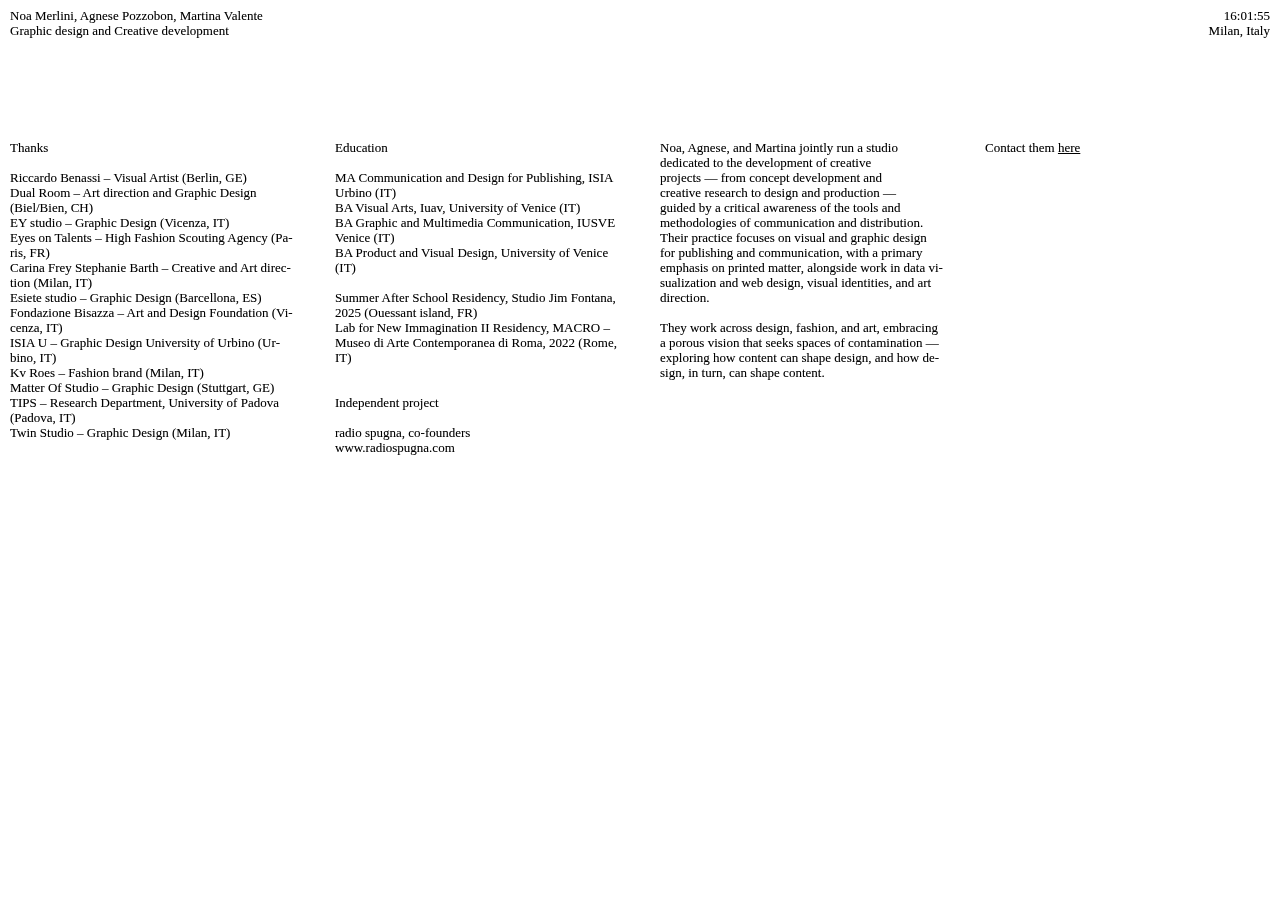
<file: about.html>
<!DOCTYPE html>
<html lang="it">
  <head>
    <meta charset="UTF-8">
    <meta name="viewport" content="width=device-width, initial-scale=1">
    <title>Info – Noa Merlini, Agnese Pozzobon, Martina Valente</title>

    <link rel="stylesheet" href="style.css"> 
  </head>

  <body>

    <div class="footer1">
        <div class="header-left">
            <a href="index.html" class="header-link">
                Noa Merlini, Agnese Pozzobon, Martina Valente<br>
                Graphic design and Creative development
            </a>
        </div>
        <div class="header-right">
            <div id="div_horloge"></div>
            <div class="header-location">Milan, Italy</div> 

            <script>
              // Script orologio (invariato)
              window.onload = function() { horloge('div_horloge'); };
              function horloge(el) {
                if (typeof el == "string") { el = document.getElementById(el); }
                function actualiser() {
                  var date = new Date();
                  var str = date.getHours();
                  str += ':' + (date.getMinutes() < 10 ? '0' : '') + date.getMinutes();
                  str += ':' + (date.getSeconds() < 10 ? '0' : '') + date.getSeconds();
                  el.innerHTML = str;
                }
                actualiser();
                setInterval(actualiser, 1000);
              }
            </script>
        </div>
    </div>
    
    <div class="clients">
        
        <div class="colonna1">
            Thanks<br><br>
            Riccardo Benassi – Visual Artist (Berlin, GE)<br>
            Dual Room – Art direction and Graphic Design (Biel/Bien, CH)<br>
            EY studio – Graphic Design (Vicenza, IT)<br>
            Eyes on Talents – High Fashion Scouting Agency (Paris, FR)<br>
            Carina Frey Stephanie Barth – Creative and Art direction (Milan, IT)<br>
            Esiete studio – Graphic Design (Barcellona, ES)<br>
            Fondazione Bisazza – Art and Design Foundation (Vicenza, IT)<br>
            ISIA U – Graphic Design University of Urbino (Urbino, IT)<br>
            Kv Roes – Fashion brand (Milan, IT)<br>
            Matter Of Studio – Graphic Design (Stuttgart, GE)<br>
            TIPS – Research Department, University of Padova (Padova, IT)<br>
            Twin Studio – Graphic Design (Milan, IT)
        </div>
        
        <div class="colonna2">
            Education <br><br>
            MA Communication and Design for Publishing, ISIA Urbino (IT)<br>
            BA Visual Arts, Iuav, University of Venice (IT)<br>
            BA Graphic and Multimedia Communication, IUSVE Venice (IT)<br>
            BA Product and Visual Design, University of Venice (IT)
            <br><br>
            Summer After School Residency, Studio Jim Fontana, 2025 (Ouessant island, FR)<br>
            Lab for New Immagination II Residency, MACRO – Museo di Arte Contemporanea di Roma, 2022 (Rome, IT)
            <br><br><br>
            Independent project<br><br>
            radio spugna, co-founders<br>
            www.radiospugna.com
        </div>
        
        <div class="colonna3">
            Noa, Agnese, and Martina jointly run a studio dedicated to the development of creative projects — from concept development and creative research to design and production — guided by a critical awareness of the tools and methodologies of communication and distribution.
            <br><br>
            Their practice focuses on visual and graphic design for publishing and communication, with a primary emphasis on printed matter, alongside work in data visualization and web design, visual identities, and art direction.
            <br><br>
            They work across design, fashion, and art, embracing a porous vision that seeks spaces of contamination — exploring how content can shape design, and how design, in turn, can shape content.
        </div>
        
        <div class="colonna4">
            Contact them <a href="mailto:noamerlini@hotmail.it,agnesee.pozzobon@gmail.com,martinavalentemv11@gmail.com"><u>here</u></a>
            <br> <br><br>
            
        </div>
    </div>
    
  </body>
</html>
</file>
<file: style.css>
/* ⚙️ REGOLE FONDAMENTALI ORIGINALI */
a {
  text-decoration: none;
  color: black;
}

a:hover, a:visited {
  text-decoration: none;
  color: black;
}

body {
  margin: 0;
  padding: 0;
  font-family: "Times New Roman", Times, serif; 
  font-weight: normal; 
  background-color: white; 
  font-size: 13px; 
  line-height: 15px; 
  color: black;
  text-align: center;
  
  -webkit-font-smoothing: antialiased;
  -moz-osx-font-smoothing: grayscale;
}

body.homepage {
    overflow: hidden;
    padding-top: 0; 
}

::selection {
    background: #FFFF00; 
    color: black;
}
::-moz-selection { 
    background: #FFFF00;
    color: black;
}

/* ------------------------------------- */
/* 🔝 HEADER FISSO (CLASSE .footer1) */
/* ------------------------------------- */

.footer1 {
  position: fixed;
  top: 0;
  left: 0;
  right: 0; 
  
  display: flex;
  justify-content: space-between; 
  align-items: flex-start; 
  
  padding: 8px 10px 10px 10px; 
  margin: 0; 
  
  background-color: transparent; 
  z-index: 1000; 
  color: white; 
  mix-blend-mode: difference; 
  
  font-weight: normal;
  font-size: inherit;
  font-family: inherit;
}

.footer1 a {
    color: white;
    mix-blend-mode: difference;
    text-decoration: none;
}

.header-link {
    color: inherit; 
    text-decoration: none;
}

.header-left {
    text-align: left;
}

.header-right {
    text-align: right;
}

.header-location {
    margin-top: 0; 
}

/* ------------------------------------- */
/* 🎞️ REGOLE GALLERIA SCORREVOLE */
/* ------------------------------------- */

.gallery-container {
  overflow-x: auto; 
  overflow-y: hidden;
  display: block; 
}

.gallery-container.fullscreen {
  width: 100vw; 
  height: 100vh; 
  margin: 0;
}

.image-wrapper {
  display: flex; 
  height: 100%;
  white-space: nowrap; 
}

.image-slide {
  flex-shrink: 0; 
  height: 100%;
  margin-right: 0; 
  position: relative; 
}

.image-slide img,
.image-slide video {
  height: 100%; 
  width: auto; 
  display: block;
}

/* Il cursore "mano" appare solo su desktop */
@media (hover: hover) {
    .video-toggle {
        cursor: pointer;
    }
}

/* Nasconde i controlli di default (incluso il play di iOS) */
.video-toggle::-webkit-media-controls {
    display: none !important;
    opacity: 0 !important;
    visibility: hidden !important;
}
.video-toggle::-webkit-media-controls-play-button,
.video-toggle::-webkit-media-controls-panel,
.video-toggle::-webkit-media-controls-volume-slider,
.video-toggle::-webkit-media-controls-mute-button,
.video-toggle::-webkit-media-controls-timeline,
.video-toggle::-webkit-media-controls-current-time-display,
.video-toggle::-webkit-media-controls-time-remaining-display,
.video-toggle::-webkit-media-controls-fullscreen-button {
    display: none !important;
    -webkit-appearance: none; 
    opacity: 0 !important;
    visibility: hidden !important;
}

/* Overlay trasparente (invisibile su desktop) */
.video-overlay {
    position: absolute;
    top: 0;
    left: 0;
    width: 100%;
    height: 100%;
    z-index: 2; 
    display: none; 
}


.caption {
  position: absolute;
  bottom: 30px; 
  left: 10px; 
  
  color: white;
  mix-blend-mode: difference;
  z-index: 10; 
  
  text-align: left;
  font-family: inherit;
  font-size: inherit;
  line-height: inherit;
}

/* ------------------------------------- */
/* 👥 REGOLE SEZIONE INFO (Pagina about.html) */
/* ------------------------------------- */

.clients {
  padding-top: 140px; 
  padding-bottom: 70px; 
  
  padding-left: 10px;
  padding-right: 10px;
  
  margin-left: 0; 
  margin-right: 0; 
  
  text-align: left; 
  display: flex; 
  justify-content: space-between; 
  gap: 40px; /* ✨ MODIFICA: Aumentato a 40px */
  max-width: none; 

  color: white; 
  mix-blend-mode: difference;
}

.clients a {
    color: white;
    mix-blend-mode: difference;
}

/* Tre colonne di larghezza uguale */
.clients > div {
    flex-basis: 33.33%; 
    flex-grow: 1;
    flex-shrink: 1;
    
    /* Bilancia le righe per evitare vedove */
    text-wrap: balance;
    
    /* Permette la sillabazione */
    hyphens: auto; 
}

.clients .colonna3 br:first-child {
    display: none;
}

/* ------------------------------------- */
/* 📱 REGOLE MEDIA QUERY (MOBILE) */
/* ------------------------------------- */

@media screen and (max-width: 840px) {
  
  body.homepage {
      padding-top: 0;
  }

  .footer1 {
    flex-direction: column; 
    align-items: flex-start;
    padding: 8px 10px;
  }

  .header-right {
    text-align: left;
    margin-top: 10px; 
  }
  
  .gallery-container.fullscreen {
      height: 100vh; 
  }
  
  .caption {
      bottom: 30px; 
      left: 10px;
  }
  
  /* Il video ignora i tocchi */
  .video-toggle {
      pointer-events: none;
      z-index: 1; 
  }
  
  /* L'overlay è attivo e cattura i tocchi */
  .video-overlay {
      display: block; 
      z-index: 2; 
  }

  .clients {
      flex-direction: column; 
      gap: 30px; 
      
      padding-left: 10px;
      padding-right: 10px;
      max-width: none; 
      
      padding-top: 170px; 
      margin-left: 0;
      margin-right: 0;
  }
  
  /* Assicura che il reset si applichi a tutte le colonne */
  .clients .colonna1,
  .clients .colonna2,
  .clients .colonna3 {
      flex-basis: auto; 
  }
}
</file>
